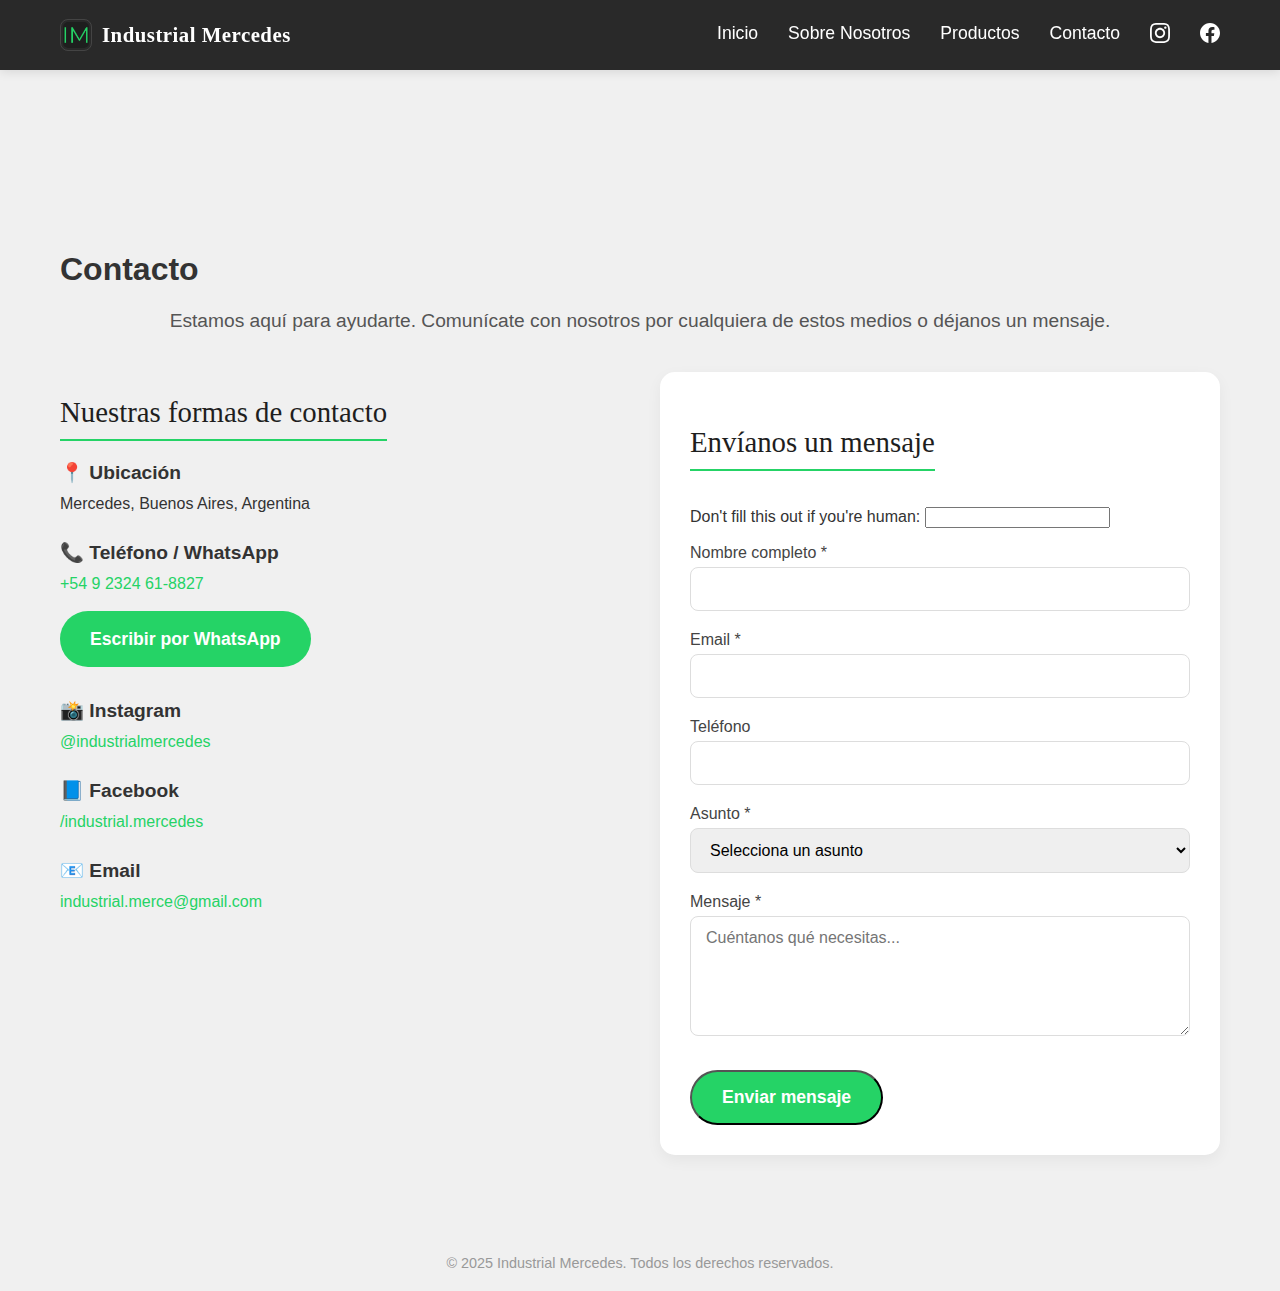
<file: contacto.html>
<!DOCTYPE html>
<html lang="es">
<head>
  <!-- Metadatos básicos de la página -->
  <meta charset="UTF-8" />
  <meta name="viewport" content="width=device-width, initial-scale=1.0" />
  
  <!-- Título y descripción para SEO y pestaña del navegador -->
  <title>Contacto - Industrial Mercedes</title>
  <meta name="description" content="Contacta con Industrial Mercedes. Teléfono, WhatsApp, Email, Instagram, Facebook y formulario de contacto.">
  
  <link rel="manifest" href="/manifest.json">
  <meta name="theme-color" content="#25D366">

  <!-- Fuentes tipográficas -->
  <link href="https://fonts.googleapis.com/css2?family=Montserrat:wght@300;400;500;700&family=Playfair+Display:wght@400;500&display=swap" rel="stylesheet">
  
  <!-- Preconnect para optimizar carga de fuentes -->
  <link rel="preconnect" href="https://fonts.googleapis.com">
  <link rel="preconnect" href="https://fonts.gstatic.com" crossorigin>

  <!-- Favicon (ícono de la pestaña del navegador) -->
  <link rel="icon" href="/favicon.ico" type="image/x-icon">
  <link rel="shortcut icon" href="/favicon.ico" type="image/x-icon">
  
  <!-- Enlace a la hoja de estilos principal -->
  <link rel="stylesheet" href="styles.css" />

  <script>
  // Verificar si el navegador soporta Service Workers
  if ('serviceWorker' in navigator) {
    window.addEventListener('load', () => {
      navigator.serviceWorker.register('/sw.js')
        .then((registration) => {
          console.log('Service Worker registrado con éxito:', registration.scope);
        })
        .catch((error) => {
          console.log('Error al registrar el Service Worker:', error);
        });
    });
  }
</script>

  <!-- Schema Markup para SEO -->
  <script type="application/ld+json">
  {
    "@context": "https://schema.org",
    "@type": "LocalBusiness",
    "name": "Industrial Mercedes",
    "description": "Diseño y fabricación de muebles industriales en Mercedes, Buenos Aires",
    "address": {
      "@type": "PostalAddress",
      "addressLocality": "Mercedes",
      "addressRegion": "Buenos Aires",
      "addressCountry": "AR"
    },
    "telephone": "+5492324618827",
    "url": "https://industrial-mercedes.netlify.app"
  }
  </script>
</head>

<body>
  <!-- ==========================================================================
       MENÚ DE NAVEGACIÓN FIJO (NAVBAR)
       ========================================================================== -->
  <nav class="navbar">
    <div class="nav-container">
      <!-- Logo del sitio con favicon integrado -->
      <a href="index.html#inicio" class="nav-logo" id="nav-logo">
        <img src="/favicon.ico" alt="IM" class="nav-favicon">
        Industrial Mercedes
      </a>

      <!-- Botón hamburguesa para menú móvil -->
      <button class="nav-toggle" aria-label="Toggle navigation">
        <span class="bar"></span>
        <span class="bar"></span>
        <span class="bar"></span>
      </button>

      <!-- Menú de navegación principal -->
      <ul class="nav-menu">
        <li class="nav-item"><a href="index.html#inicio" class="nav-link">Inicio</a></li>
        <li class="nav-item"><a href="index.html#nosotros" class="nav-link">Sobre Nosotros</a></li>
        <li class="nav-item"><a href="index.html#productos" class="nav-link">Productos</a></li>
        <li class="nav-item"><a href="index.html#contacto" class="nav-link">Contacto</a></li>
        
        <!-- Enlaces a redes sociales -->
        <li class="nav-item">
          <a href="https://www.instagram.com/industrialmercedes/" target="_blank" class="nav-link social-link" aria-label="Instagram">
            <svg class="social-icon" viewBox="0 0 24 24" width="20" height="20">
              <path fill="currentColor" d="M12 2.163c3.204 0 3.584.012 4.85.07 3.252.148 4.771 1.691 4.919 4.919.058 1.265.069 1.645.069 4.849 0 3.205-.012 3.584-.069 4.849-.149 3.225-1.664 4.771-4.919 4.919-1.266.058-1.644.07-4.85.07-3.204 0-3.584-.012-4.849-.07-3.26-.148-4.771-1.691-4.919-4.919-.058-1.265-.07-1.644-.07-4.849 0-3.204.013-3.584.07-4.849.148-3.227 1.664-4.771 4.919-4.919 1.266-.057 1.645-.069 4.849-.069zm0-2.163c-3.259 0-3.667.014-4.947.072-4.358.2-6.78 2.618-6.98 6.98-.059 1.281-.073 1.689-.073 4.948 0 3.259.014 3.668.072 4.948.2 4.358 2.618 6.78 6.98 6.98 1.281.058 1.689.072 4.948.072 3.259 0 3.668-.014 4.948-.072 4.354-.2 6.782-2.618 6.979-6.98.059-1.28.073-1.689.073-4.948 0-3.259-.014-3.667-.072-4.947-.196-4.354-2.617-6.78-6.979-6.98-1.281-.059-1.69-.073-4.949-.073zm0 5.838c-3.403 0-6.162 2.759-6.162 6.162s2.759 6.163 6.162 6.163 6.162-2.759 6.162-6.163c0-3.403-2.759-6.162-6.162-6.162zm0 10.162c-2.209 0-4-1.79-4-4 0-2.209 1.791-4 4-4s4 1.791 4 4c0 2.21-1.791 4-4 4zm6.406-11.845c-.796 0-1.441.645-1.441 1.44s.645 1.44 1.441 1.44c.795 0 1.439-.645 1.439-1.44s-.644-1.44-1.439-1.44z"/>
            </svg>
          </a>
        </li>
        <li class="nav-item">
          <a href="https://www.facebook.com/industrial.mercedes/" target="_blank" class="nav-link social-link" aria-label="Facebook">
            <svg class="social-icon" viewBox="0 0 24 24" width="20" height="20">
              <path fill="currentColor" d="M24 12.073c0-6.627-5.373-12-12-12s-12 5.373-12 12c0 5.99 4.388 10.954 10.125 11.854v-8.385H7.078v-3.47h3.047V9.43c0-3.007 1.792-4.669 4.533-4.669 1.312 0 2.686.235 2.686.235v2.983h-1.562c-1.526 0-2.003.953-2.003 1.922v2.26h3.398l-.538 3.47h-2.86v8.385C19.612 23.027 24 18.062 24 12.073z"/>
            </svg>
          </a>
        </li>
      </ul>
    </div>
  </nav>

  <!-- ==========================================================================
       CONTENIDO PRINCIPAL DE LA PÁGINA DE CONTACTO
       ========================================================================== -->
  <div class="container contacto-page">
    <div class="section">
      <!-- Título principal de la página -->
      <h1>Contacto</h1>
      <p class="contacto-intro">Estamos aquí para ayudarte. Comunícate con nosotros por cualquiera de estos medios o déjanos un mensaje.</p>

      <div class="contacto-content">
        <!-- ==========================================================================
             INFORMACIÓN DE CONTACTO
             ========================================================================== -->
        <div class="contacto-info">
          <h2>Nuestras formas de contacto</h2>
          
          <!-- Ubicación -->
          <div class="contacto-item">
            <h3>📍 Ubicación</h3>
            <p>Mercedes, Buenos Aires, Argentina</p>
          </div>

          <!-- Teléfono / WhatsApp -->
          <div class="contacto-item">
            <h3>📞 Teléfono / WhatsApp</h3>
            <p><a href="https://wa.me/5492324618827" target="_blank" class="contacto-link">+54 9 2324 61-8827</a></p>
            <p><a href="https://wa.me/5492324618827" target="_blank" class="whatsapp contacto-btn">Escribir por WhatsApp</a></p>
          </div>

          <!-- Instagram -->
          <div class="contacto-item">
            <h3>📸 Instagram</h3>
            <p><a href="https://www.instagram.com/industrialmercedes/" target="_blank" class="contacto-link">@industrialmercedes</a></p>
          </div>

          <!-- Facebook -->
          <div class="contacto-item">
            <h3>📘 Facebook</h3>
            <p><a href="https://www.facebook.com/industrial.mercedes/" target="_blank" class="contacto-link">/industrial.mercedes</a></p>
          </div>
          
          <!-- Email -->
          <div class="contacto-item">
            <h3>📧 Email</h3>
            <p><a href="mailto:industrial.merce@gmail.com" class="contacto-link">industrial.merce@gmail.com</a></p>
          </div>
        </div>

        <!-- ==========================================================================
             FORMULARIO DE CONTACTO (CONFIGURADO PARA NETLIFY FORMS)
             ========================================================================== -->
        <div class="contacto-formulario">
          <h2>Envíanos un mensaje</h2>
          
          <form 
            id="formularioContacto" 
            name="contacto-industrial-mercedes" 
            method="POST" 
            data-netlify="true"
            netlify-honeypot="bot-field"
            novalidate
          >
            <!-- Campo honeypot para spam - DEBE ESTAR AL PRINCIPIO -->
            <p class="hidden">
              <label>Don't fill this out if you're human: <input name="bot-field" /></label>
            </p>
            
            <!-- Campo oculto para identificar el formulario -->
            <input type="hidden" name="form-name" value="contacto-industrial-mercedes" />
            
            <!-- Campo: Nombre completo -->
            <div class="form-group">
              <label for="nombre">Nombre completo <span aria-label="requerido">*</span></label>
              <input 
                type="text" 
                id="nombre" 
                name="nombre" 
                required
                aria-required="true"
                autocomplete="name"
              >
            </div>

            <!-- Campo: Email -->
            <div class="form-group">
              <label for="email">Email <span aria-label="requerido">*</span></label>
              <input 
                type="email" 
                id="email" 
                name="email" 
                required
                aria-required="true"
                autocomplete="email"
              >
            </div>

            <!-- Campo: Teléfono -->
            <div class="form-group">
              <label for="telefono">Teléfono</label>
              <input 
                type="tel" 
                id="telefono" 
                name="telefono"
                autocomplete="tel"
              >
            </div>

            <!-- Campo: Asunto -->
            <div class="form-group">
              <label for="asunto">Asunto <span aria-label="requerido">*</span></label>
              <select 
                id="asunto" 
                name="asunto" 
                required
                aria-required="true"
              >
                <option value="">Selecciona un asunto</option>
                <option value="consulta_general">Consulta general</option>
                <option value="presupuesto">Solicitar presupuesto</option>
                <option value="pedido">Hacer un pedido</option>
                <option value="otro">Otro</option>
              </select>
            </div>

            <!-- Campo: Mensaje -->
            <div class="form-group">
              <label for="mensaje">Mensaje <span aria-label="requerido">*</span></label>
              <textarea 
                id="mensaje" 
                name="mensaje" 
                rows="5" 
                required
                aria-required="true"
                placeholder="Cuéntanos qué necesitas..."
              ></textarea>
            </div>

            <!-- Botón de envío con estilo de WhatsApp -->
            <button type="submit" class="whatsapp contacto-btn">Enviar mensaje</button>
          </form>
        </div>
      </div>
    </div>
  </div>

  <!-- ==========================================================================
       PIE DE PÁGINA
       ========================================================================== -->
  <footer>
    &copy; 2025 Industrial Mercedes. Todos los derechos reservados.
  </footer>

  <!-- ==========================================================================
       SCRIPTS
       ========================================================================== -->
  <!-- Script principal (contiene la lógica del menú responsive, carrusel, etc.) -->
  <script src="script.js"></script>

  <!-- Script específico para la página de contacto (menú responsive) -->
  <script>
    /**
     * Script para el menú responsive en esta página.
     * Reutiliza la lógica del menú principal.
     */
    document.addEventListener("DOMContentLoaded", () => {
        const navToggle = document.querySelector('.nav-toggle');
        const navMenu = document.querySelector('.nav-menu');
        const navLogo = document.querySelector('#nav-logo');

        if (navToggle && navMenu && navLogo) {
            // Alterna la visibilidad del menú móvil
            navToggle.addEventListener('click', () => {
                navMenu.classList.toggle('active');
                navToggle.classList.toggle('active');
                navLogo.classList.toggle('active');
                navLogo.classList.toggle('pulsing');
            });

            // Cierra el menú al hacer clic en un enlace
            document.querySelectorAll('.nav-link').forEach(link => {
                link.addEventListener('click', () => {
                    navMenu.classList.remove('active');
                    navToggle.classList.remove('active');
                    navLogo.classList.remove('active');
                    navLogo.classList.remove('pulsing');
                });
            });
        }
    });
  </script>
</body>
</html>
</file>
<file: styles.css>
/* ==========================================================================
   ESTILOS GLOBALES Y RESETEO BASE
   ========================================================================== */

/* Reset y estilos base del cuerpo */
body {
  font-family: 'Montserrat', sans-serif; /* Fuente moderna */
  margin: 0;
  padding: 0;
  background-color: #f0f0f0;
  color: #333;
  padding-top: 70px; /* Espacio para el menú fijo */
  scroll-behavior: smooth; /* Scroll suave entre secciones */
}

/* Modelo de caja consistente */
* {
  box-sizing: border-box;
}

/* Fuentes para títulos */
header h1,
h2,
.nav-logo {
  font-family: 'Playfair Display', serif;
}

/* ==========================================================================
   HEADER (Encabezado principal)
   ========================================================================== */

header {
  background-color: #1e1e1e;
  color: white;
  padding: 60px 20px;
  text-align: center;
}

/* Animación de entrada del header */
header h1 {
  margin: 0;
  font-size: 3em;
  font-weight: 300;
  opacity: 0;
  transform: translateY(20px);
  animation: fadeInUp 1s ease forwards;
}

header p {
  font-size: 1.2em;
  font-style: italic;
  margin-top: 10px;
  opacity: 0;
  transform: translateY(20px);
  animation: fadeInUp 1s ease 0.3s forwards;
}

@keyframes fadeInUp {
  to {
    opacity: 1;
    transform: translateY(0);
  }
}

/* ==========================================================================
   CONTENEDOR PRINCIPAL
   ========================================================================== */

.container {
  max-width: 1200px;
  margin: auto;
  padding: 20px;
}

/* ==========================================================================
   SECCIONES GENERALES
   ========================================================================== */

.section {
  padding: 60px 0;
}

.section h2 {
  text-align: center;
  margin-bottom: 40px;
  font-size: 2.2em;
  font-weight: 300;
}

/* ==========================================================================
   CATÁLOGO DE PRODUCTOS
   ========================================================================== */

.catalogo {
  display: grid;
  grid-template-columns: repeat(auto-fit, minmax(280px, 1fr));
  gap: 35px;
}

/* Tarjeta de producto */
.item {
  background: white;
  border-radius: 15px;
  overflow: hidden;
  opacity: 0;
  transform: translateY(50px) scale(0.98);
  transition:
    opacity 1s cubic-bezier(0.25, 0.46, 0.45, 0.94),
    transform 1s cubic-bezier(0.25, 0.46, 0.45, 0.94),
    box-shadow 0.3s ease;
  will-change: transform, opacity;
  border: 2px solid transparent;
}

.item:hover {
  transform: translateY(-12px) scale(1.02);
  box-shadow:
    0 12px 25px rgba(0, 0, 0, 0.2),
    0 18px 35px rgba(0, 0, 0, 0.15);
  filter: brightness(1.03);
}

.item.appear {
  opacity: 1;
  transform: translateY(0) scale(1);
}

.item.appear:nth-child(1) { transition-delay: 0.3s; }
.item.appear:nth-child(2) { transition-delay: 0.5s; }
.item.appear:nth-child(3) { transition-delay: 0.7s; }

.item img {
  width: 100%;
  height: 250px;
  object-fit: cover;
}

.item-content {
  padding: 20px;
  text-align: center;
}

.item-content h3 {
  margin-top: 0;
  font-size: 1.5em;
}

.item-content p {
  color: #666;
  font-size: 0.9em;
}

/* ==========================================================================
   SECCIÓN DE CONTACTO
   ========================================================================== */

.contacto {
  background-color: #1e1e1e;
  color: white;
  text-align: center;
  padding: 60px 20px;
}

/* ==========================================================================
   BOTONES DE WHATSAPP
   ========================================================================== */

.whatsapp {
  display: inline-block;
  background: #25D366;
  color: white;
  padding: 15px 30px;
  border-radius: 50px;
  text-decoration: none;
  font-weight: bold;
  font-size: 1.1em;
  transition: background-color 0.3s ease;
  position: relative;
  overflow: hidden;
}

/* Micro-animación de brillo en hover */
.whatsapp::before {
  content: '';
  position: absolute;
  top: 0;
  left: -100%;
  width: 100%;
  height: 100%;
  background: linear-gradient(90deg, transparent, rgba(255,255,255,0.2), transparent);
  transition: left 0.6s ease;
}

.whatsapp:hover::before {
  left: 100%;
}

.whatsapp:hover {
  background-color: #128C7E;
  transform: translateY(-2px);
  box-shadow: 0 6px 12px rgba(0,0,0,0.15);
}

.whatsapp.small {
  padding: 10px 20px;
  font-size: 1em;
  margin-top: 10px;
  box-shadow: 0 2px 5px rgba(0, 0, 0, 0.1);
}

.whatsapp.small:hover {
  background-color: #128C7E;
  transform: translateY(-2px);
  box-shadow: 0 4px 8px rgba(0, 0, 0, 0.15);
}

/* ==========================================================================
   FOOTER (Pie de página)
   ========================================================================== */

footer {
  text-align: center;
  padding: 20px;
  font-size: 0.9em;
  color: #999;
}

/* ==========================================================================
   MENÚ DE NAVEGACIÓN FIJO
   ========================================================================== */

.navbar {
  position: fixed;
  top: 0;
  left: 0;
  width: 100%;
  background-color: rgba(30, 30, 30, 0.95);
  box-shadow: 0 2px 10px rgba(0, 0, 0, 0.1);
  z-index: 1000;
  backdrop-filter: blur(5px);
  transition: background 0.3s ease, box-shadow 0.3s ease; /* Transición suave al hacer scroll */
}

.nav-container {
  max-width: 1200px;
  margin: 0 auto;
  display: flex;
  justify-content: space-between;
  align-items: center;
  padding: 0 20px;
  height: 70px;
}

.nav-logo {
  display: flex;
  align-items: center;
  gap: 10px;
  color: white;
  font-size: 1.3em;
  font-weight: bold;
  text-decoration: none;
  letter-spacing: 0.5px;
}

.nav-favicon {
  width: 32px;
  height: 32px;
  border-radius: 8px;
  border: 1px solid #444;
  padding: 2px;
  transition: transform 0.2s ease;
}

.nav-logo:hover .nav-favicon {
  transform: scale(1.1);
}

.nav-menu {
  display: flex;
  gap: 30px;
  list-style: none;
  margin: 0;
  padding: 0;
}

.nav-link {
  color: white;
  text-decoration: none;
  font-size: 1.1em;
  font-weight: 500;
  transition: color 0.3s ease, border-bottom 0.3s ease;
  border-bottom: 2px solid transparent;
}

.nav-link:hover {
  color: #25D366;
  border-bottom: 2px solid #25D366;
}

/* ==========================================================================
   DISEÑO RESPONSIVE (Tablets y móviles)
   ========================================================================== */

.container,
.contacto,
footer {
  padding-left: 20px;
  padding-right: 20px;
}

section,
.contacto {
  padding: 50px 0;
}

/* Botón hamburguesa */
.nav-toggle {
  display: none;
  flex-direction: column;
  background: none;
  border: none;
  cursor: pointer;
  padding: 5px;
}

.bar {
  width: 25px;
  height: 3px;
  background-color: white;
  margin: 4px 0;
  transition: 0.3s;
  border-radius: 2px;
}

/* Menú móvil */
@media (max-width: 768px) {
  .nav-toggle {
    display: flex;
  }

  .nav-menu {
    position: absolute;
    top: 70px;
    right: 0;
    height: calc(100vh - 70px);
    max-height: 0;
    width: 250px;
    background-color: #1e1e1e;
    flex-direction: column;
    align-items: center;
    justify-content: flex-start;
    overflow: hidden;
    transition: max-height 0.4s ease, opacity 0.3s ease;
    opacity: 0;
    z-index: 999;
    box-shadow: -5px 0 15px rgba(0, 0, 0, 0.1);
  }

  .nav-menu.active {
    max-height: 500px;
    opacity: 1;
    overflow-y: auto;
  }

  .nav-link {
    padding: 15px 20px;
    width: 100%;
    text-align: center;
    border-bottom: 1px solid rgba(255, 255, 255, 0.1);
  }

  .nav-link:hover {
    background-color: rgba(37, 211, 102, 0.1);
    border-bottom: 2px solid #25D366;
  }

  .nav-toggle .bar:nth-child(2) {
    opacity: 1;
  }

  .nav-toggle.active .bar:nth-child(1) {
    transform: translateY(7px) rotate(45deg);
  }
  .nav-toggle.active .bar:nth-child(2) {
    opacity: 0;
  }
  .nav-toggle.active .bar:nth-child(3) {
    transform: translateY(-7px) rotate(-45deg);
  }
}

/* Ajustes para móviles pequeños */
@media (max-width: 480px) {
  header h1 { font-size: 2.5em; }
  header p { font-size: 1.1em; }
  .section h2 { font-size: 2em; }
  .item-content h3 { font-size: 1.4em; }
  .whatsapp { padding: 12px 20px; font-size: 1em; }
  .whatsapp.small { font-size: 0.95em; padding: 8px 16px; }
}

/* ==========================================================================
   EFECTOS VISUALES ADICIONALES
   ========================================================================== */

.nav-logo.active {
  color: #25D366;
  transition: color 0.3s ease;
}

.nav-logo.pulsing {
  animation: pulse 1.5s infinite;
}

@keyframes pulse {
  0% { opacity: 1; }
  50% { opacity: 0.8; }
  100% { opacity: 1; }
}

/* ==========================================================================
   PRELOADER
   ========================================================================== */

.preloader {
  position: fixed;
  top: 0;
  left: 0;
  width: 100%;
  height: 100%;
  background: #1e1e1e;
  display: flex;
  justify-content: center;
  align-items: center;
  z-index: 9999;
  transition: opacity 0.6s ease-out;
}

.loader-content {
  display: flex;
  align-items: center;
  gap: 15px;
}

.spinner {
  width: 40px;
  height: 40px;
  border: 4px solid #25D366;
  border-top: 4px solid transparent;
  border-radius: 50%;
  animation: spin 1s linear infinite;
}

@keyframes spin {
  0% { transform: rotate(0deg); }
  100% { transform: rotate(360deg); }
}

.loader-logo {
  color: white;
  font-size: 1.5em;
  font-weight: 300;
}

.loaded .preloader {
  opacity: 0;
  pointer-events: none;
}

/* ==========================================================================
   BOTÓN "VOLVER ARRIBA"
   ========================================================================== */

.back-to-top {
  position: fixed;
  bottom: 30px;
  right: 30px;
  width: 50px;
  height: 50px;
  background: #25D366;
  color: white;
  border: none;
  border-radius: 50%;
  font-size: 1.2em;
  cursor: pointer;
  box-shadow: 0 4px 10px rgba(0,0,0,0.2);
  opacity: 0;
  transition: opacity 0.3s ease, transform 0.3s ease;
  z-index: 1000;
}

.back-to-top.visible {
  opacity: 1;
}

.back-to-top:hover {
  transform: translateY(-3px);
  background: #128C7E;
}

/* ==========================================================================
   SECCIÓN "SOBRE NOSOTROS" - FONDO METÁLICO INDUSTRIAL
   ========================================================================== */

.about {
  padding: 80px 20px;
  display: flex;
  align-items: center;
  flex-direction: column;
  background:
    linear-gradient(rgba(0, 0, 0, 0.05), rgba(0, 0, 0, 0.05)),
    linear-gradient(160deg, #c0c0c0 0%, #a0a0a0 10%, #d0d0d0 30%, #e0e0e0 70%, #b0b0b0 100%);
  border-top: 1px solid #888;
  border-bottom: 1px solid #888;
  position: relative;
  overflow: hidden;
}

.about::before {
  content: '';
  position: absolute;
  top: -50%;
  left: -50%;
  width: 200%;
  height: 200%;
  background: linear-gradient(
    to bottom right,
    rgba(255, 255, 255, 0) 50%,
    rgba(255, 255, 255, 0.15) 55%,
    rgba(255, 255, 255, 0.08) 57%,
    rgba(255, 255, 255, 0) 60%
  );
  transform: rotate(30deg);
  pointer-events: none;
  z-index: 1;
  opacity: 0.7;
  transition: opacity 0.4s ease;
}

.about:hover::before {
  opacity: 1;
}

.about-container {
  position: relative;
  z-index: 2;
  max-width: 1200px;
  margin: 0 auto;
  display: grid;
  grid-template-columns: 1fr;
  gap: 40px;
  align-items: center;
}

.about-image {
  border-radius: 12px;
  overflow: hidden;
  box-shadow: 0 10px 25px rgba(0, 0, 0, 0.15);
  border: 1px solid #999;
}

.about-image img {
  width: 100%;
  height: auto;
  display: block;
  transition: transform 0.5s ease;
}

.about-image img:hover {
  transform: scale(1.03);
}

.about-text {
  font-size: 1.1em;
  line-height: 1.8;
  color: #333;
  padding: 0 20px;
}

.about-text h2 {
  font-size: 2.2em;
  font-weight: 300;
  color: #1e1e1e;
  margin-bottom: 20px;
  text-align: left;
  position: relative;
  padding-bottom: 10px;
  display: inline-block;
}

.about-text h2::after {
  content: '';
  position: absolute;
  left: 0;
  bottom: 0;
  width: 100%;
  height: 3px;
  background: #25D366;
  border-radius: 2px;
}

.about-text p {
  margin-bottom: 16px;
  text-align: justify;
}

/* Responsive: Dos columnas en pantallas medianas */
@media (min-width: 769px) {
  .about-container {
    grid-template-columns: 1fr 1fr;
  }
}

@media (min-width: 992px) {
  .about {
    padding: 100px 40px;
  }
  .about-text {
    font-size: 1.15em;
  }
}

/* ==========================================================================
   ICONO Y BADGE EN "SOBRE NOSOTROS"
   ========================================================================== */

.icon-wrapper {
  display: inline-flex;
  align-items: center;
  justify-content: center;
  width: 32px;
  height: 32px;
  background: #1e1e1e;
  border-radius: 50%;
  margin-right: 12px;
  position: relative;
  box-shadow: 0 2px 5px rgba(0, 0, 0, 0.2);
  flex-shrink: 0;
}

.icon-bolt {
  width: 18px;
  height: 18px;
  transform: rotate(15deg);
}

.icon-bolt path {
  fill: #c0c0c0;
  stroke: #888;
  stroke-width: 0.5;
}

.icon-wrapper:hover {
  background: #333;
  box-shadow: 0 0 15px rgba(37, 211, 102, 0.3);
}

.icon-wrapper:hover .icon-bolt path {
  fill: #e0e0e0;
}

.badge {
  display: inline-block;
  font-size: 0.9em;
  font-weight: 500;
  color: #e8e0d5;
  background: linear-gradient(145deg, #3a3a3a, #2a2a2a);
  padding: 6px 12px;
  border-radius: 50px;
  border: 1px solid #444;
  box-shadow: 0 2px 5px rgba(0, 0, 0, 0.2), inset 0 1px 0 rgba(255, 255, 255, 0.1);
  letter-spacing: 0.5px;
  text-transform: uppercase;
  margin-top: 8px;
  position: relative;
  z-index: 2;
  white-space: nowrap;
}

.badge::before {
  content: '';
  position: absolute;
  top: 0;
  left: 0;
  width: 100%;
  height: 100%;
  background:
    linear-gradient(90deg, rgba(255, 255, 255, 0.03) 1px, transparent 1px),
    linear-gradient(rgba(0, 0, 0, 0.1) 1px, transparent 1px);
  background-size: 3px 3px;
  opacity: 0.3;
  pointer-events: none;
  border-radius: 50px;
}

.badge:hover {
  background: linear-gradient(145deg, #444, #333);
  box-shadow: 0 4px 10px rgba(0, 0, 0, 0.3);
  transform: translateY(-1px);
}

/* ==========================================================================
   CARRUSEL DE IMÁGENES CON TEXTO DESCRIPTIVO
   ========================================================================== */

.carousel-section {
  padding: 80px 20px;
  text-align: center;
  background-color: #f5f5f5;
}

.carousel-container {
  max-width: 1000px;
  margin: 0 auto;
  position: relative;
  overflow: hidden;
  min-height: 500px;
  border-radius: 15px;
  box-shadow: 0 10px 30px rgba(0, 0, 0, 0.15);
}

.carousel-slide {
  position: absolute;
  top: 0;
  left: 0;
  width: 100%;
  opacity: 0;
  transition: transform 0.6s ease, opacity 0.6s ease;
  display: flex;
  flex-direction: column;
}

.carousel-slide.prev { transform: translateX(-100%); opacity: 0; }
.carousel-slide.next { transform: translateX(100%); opacity: 0; }
.carousel-slide.active { transform: translateX(0); opacity: 1; z-index: 2; }

.carousel-slide img {
  width: 100%;
  height: 500px;
  object-fit: cover;
  display: block;
}

.carousel-text {
  position: absolute;
  bottom: 0;
  left: 0;
  width: 100%;
  background: linear-gradient(to top, rgba(0, 0, 0, 0.8), transparent);
  color: white;
  padding: 40px 30px 20px;
  text-align: left;
  font-size: 1em;
  border-radius: 0 0 15px 15px;
}

.carousel-text h3 {
  margin: 0 0 10px 0;
  font-size: 1.6em;
  font-weight: 500;
}

.carousel-text p {
  margin: 0;
  font-size: 0.95em;
  color: #ddd;
  line-height: 1.5;
}

/* Botones del carrusel */
.carousel-btn {
  position: absolute;
  top: 50%;
  transform: translateY(-50%);
  background-color: rgba(30, 30, 30, 0.7);
  color: white;
  border: none;
  font-size: 24px;
  padding: 15px;
  cursor: pointer;
  border-radius: 50%;
  width: 50px;
  height: 50px;
  display: flex;
  align-items: center;
  justify-content: center;
  transition: all 0.3s ease;
  z-index: 10;
  box-shadow: 0 4px 10px rgba(0, 0, 0, 0.2);
}

.carousel-btn:hover {
  background-color: #1e1e1e;
  transform: translateY(-50%) scale(1.1);
}

.prev { left: 15px; }
.next { right: 15px; }

.carousel-dots {
  margin-top: 20px;
  display: flex;
  justify-content: center;
  gap: 10px;
}

.dot {
  height: 12px;
  width: 12px;
  background-color: #bbb;
  border-radius: 50%;
  display: inline-block;
  cursor: pointer;
  transition: background-color 0.3s ease;
}

.dot.active,
.dot:hover {
  background-color: #25D366;
}

/* Responsive: Ajuste en móviles */
@media (max-width: 768px) {
  .carousel-text {
    padding: 30px 20px 15px;
  }
  .carousel-text h3 {
    font-size: 1.4em;
  }
  .carousel-text p {
    font-size: 0.9em;
  }
  .carousel-btn {
    font-size: 20px;
    width: 40px;
    height: 40px;
    padding: 10px;
  }
  .prev { left: 10px; }
  .next { right: 10px; }
}

/* ==========================================================================
   LIGHTBOX - Imagen ampliada al hacer clic
   ========================================================================== */

.lightbox {
  display: none;
  position: fixed;
  z-index: 2000;
  left: 0;
  top: 0;
  width: 100%;
  height: 100%;
  background-color: rgba(0, 0, 0, 0.9);
  justify-content: center;
  align-items: center;
  flex-direction: column;
  padding: 20px;
  box-sizing: border-box;
}

.lightbox.active {
  display: flex;
}

.lightbox-img {
  max-width: 90%;
  max-height: 80vh;
  border-radius: 8px;
  box-shadow: 0 4px 50px rgba(0, 0, 0, 0.3);
  animation: fadeIn 0.3s ease;
}

.lightbox-caption {
  color: white;
  font-size: 1.1em;
  margin-top: 15px;
  text-align: center;
  max-width: 90%;
  line-height: 1.4;
}

.close-lightbox {
  position: absolute;
  top: 20px;
  right: 30px;
  color: white;
  font-size: 40px;
  font-weight: bold;
  cursor: pointer;
  transition: transform 0.2s ease;
}

.close-lightbox:hover {
  transform: scale(1.2);
}

@keyframes fadeIn {
  from { opacity: 0; transform: scale(0.9); }
  to { opacity: 1; transform: scale(1); }
}

/* ==========================================================================
   PÁGINA DE CONTACTO
   ========================================================================== */

.contacto-page {
  padding-top: 100px; /* Más espacio por el menú fijo */
}

.contacto-intro {
  text-align: center;
  font-size: 1.2em;
  margin-bottom: 40px;
  color: #555;
}

.contacto-content {
  display: grid;
  grid-template-columns: 1fr;
  gap: 40px;
  max-width: 1200px;
  margin: 0 auto;
}

@media (min-width: 769px) {
  .contacto-content {
    grid-template-columns: 1fr 1fr;
  }
}

.contacto-info h2,
.contacto-formulario h2 {
  font-size: 1.8em;
  margin-bottom: 20px;
  color: #1e1e1e;
  border-bottom: 2px solid #25D366;
  padding-bottom: 10px;
  display: inline-block;
}

.contacto-item {
  margin-bottom: 25px;
}

.contacto-item h3 {
  margin-top: 0;
  margin-bottom: 8px;
  font-size: 1.2em;
  color: #333;
}

.contacto-item p {
  margin: 5px 0;
  font-size: 1em;
  line-height: 1.5;
}

.contacto-link {
  color: #25D366;
  text-decoration: none;
  font-weight: 500;
  transition: color 0.3s ease;
}

.contacto-link:hover {
  color: #128C7E;
  text-decoration: underline;
}

.contacto-btn {
  display: inline-block;
  margin-top: 10px;
  text-decoration: none;
  text-align: center;
}

/* Formulario de contacto */
.contacto-formulario {
  background: white;
  padding: 30px;
  border-radius: 15px;
  box-shadow: 0 5px 15px rgba(0, 0, 0, 0.05);
}

.form-group {
  margin-bottom: 20px;
}

.form-group label {
  display: block;
  margin-bottom: 5px;
  font-weight: 500;
  color: #444;
}

.form-group input,
.form-group select,
.form-group textarea {
  width: 100%;
  padding: 12px 15px;
  border: 1px solid #ddd;
  border-radius: 8px;
  font-family: 'Montserrat', sans-serif;
  font-size: 1em;
  transition: border-color 0.3s ease;
}

.form-group input:focus,
.form-group select:focus,
.form-group textarea:focus {
  outline: none;
  border-color: #25D366;
  box-shadow: 0 0 0 2px rgba(37, 211, 102, 0.2);
}

.form-group textarea {
  resize: vertical; /* Permite redimensionar verticalmente */
  min-height: 120px;
}

/* ==========================================================================
   FIN PÁGINA DE CONTACTO
   ========================================================================== */
</file>
